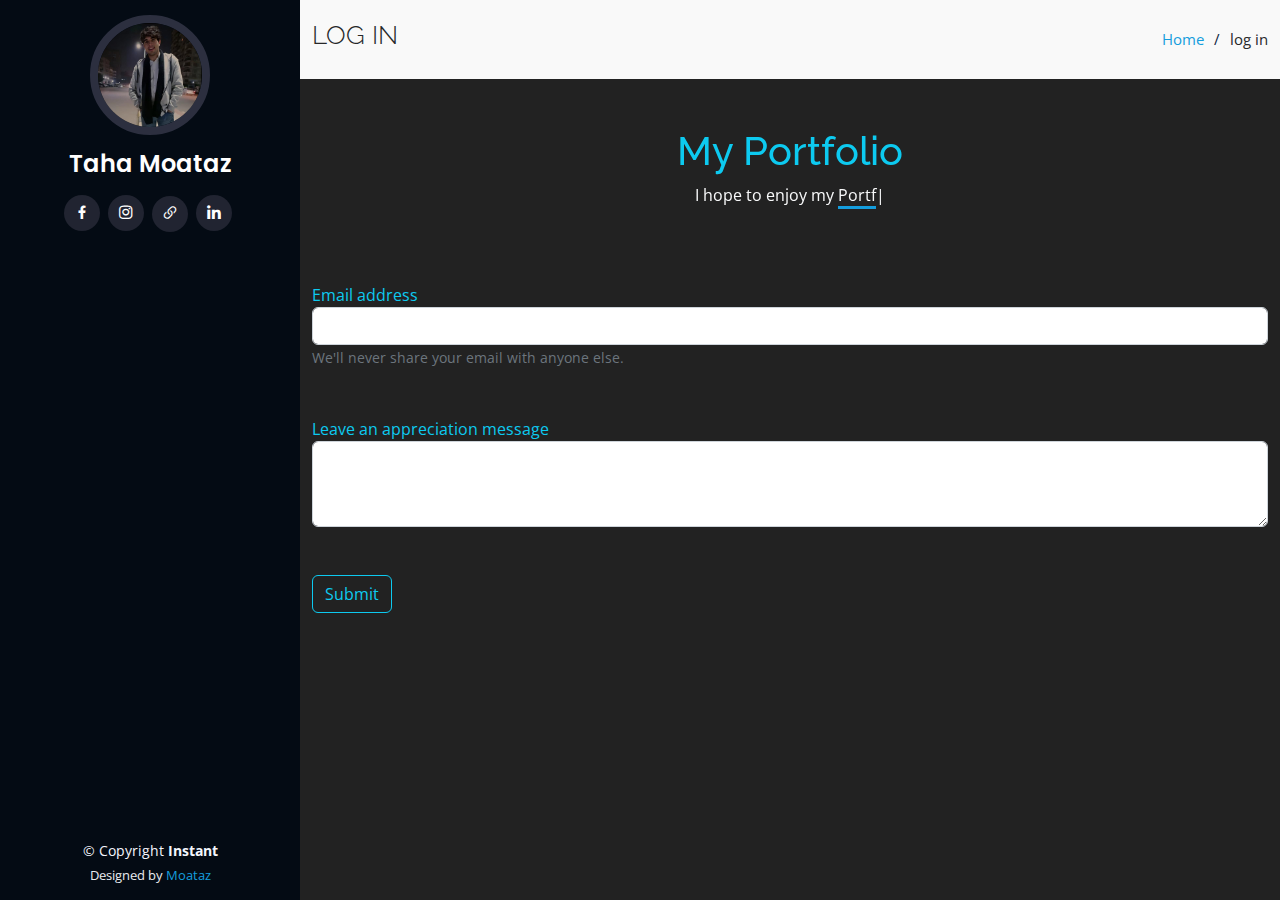
<file: index.html>
<!DOCTYPE html>
<html lang="en">

<head>
  <meta charset="utf-8">
  <meta content="width=device-width, initial-scale=1.0" name="viewport">

  <title>Taha Moataz</title>
  <meta content="" name="description">
  <meta content="" name="keywords">

  <!-- Favicons -->
  <link style="width: 100%;" href="assets/img/logo.jfif" rel="icon">
  <link href="assets/img/apple-touch-icon.png" rel="apple-touch-icon">

  <!-- Google Fonts -->
  <link href="https://fonts.googleapis.com/css?family=Open+Sans:300,300i,400,400i,600,600i,700,700i|Raleway:300,300i,400,400i,500,500i,600,600i,700,700i|Poppins:300,300i,400,400i,500,500i,600,600i,700,700i" rel="stylesheet">

  <!-- Vendor CSS Files -->
  <link href="assets/vendor/aos/aos.css" rel="stylesheet">
  <link href="assets/vendor/bootstrap/css/bootstrap.min.css" rel="stylesheet">
  <link href="assets/vendor/bootstrap-icons/bootstrap-icons.css" rel="stylesheet">
  <link href="assets/vendor/boxicons/css/boxicons.min.css" rel="stylesheet">
  <link href="assets/vendor/glightbox/css/glightbox.min.css" rel="stylesheet">
  <link href="assets/vendor/swiper/swiper-bundle.min.css" rel="stylesheet">

  <!-- Template Main CSS File -->
  <link href="assets/css/style.css" rel="stylesheet">

  <!-- =======================================================
  * Template Name: iPortfolio - v3.9.1
  * Template URL: https://bootstrapmade.com/iportfolio-bootstrap-portfolio-websites-template/
  * Author: BootstrapMade.com
  * License: https://bootstrapmade.com/license/
  ======================================================== -->
</head>

<body class="login">

  <!-- ======= Mobile nav toggle button ======= -->
  <i class="bi bi-list mobile-nav-toggle d-xl-none"></i>

  <!-- ======= Header ======= -->
  <header id="header">
    <div class="d-flex flex-column">

      <div class="profile">
        <img src="assets/img/profile1.jpg" alt="" class="img-fluid rounded-circle">
        <h1 class="text-light"><a href="index.html">Taha Moataz</a></h1>
        <div class="social-links mt-3 text-center">
          <a href="https://www.facebook.com/taha.moataz" class="facebook"><i class="bx bxl-facebook"></i></a>
          <a href="https://www.instagram.com/taha_moataz/" class="instagram"><i class="bx bxl-instagram"></i></a>
          <a href="https://linktr.ee/moataz1" class="google-plus"><i class="bi bi-link-45deg"></i></a>
          <a href="https://www.linkedin.com/public-profile/settings?lipi=urn%3Ali%3Apage%3Ad_flagship3_profile_self_edit_contact-info%3BB1C6BAxxSzKZc0l1%2FUUKeQ%3D%3D" class="linkedin"><i class="bx bxl-linkedin"></i></a>
        </div>
      </div>

      
    </div>
  </header><!-- End Header -->

  <main id="main">

    <!-- ======= Breadcrumbs ======= -->
    <section class="breadcrumbs">
      <div class="container">

        <div class="d-flex justify-content-between align-items-center">
          <h2>LOG IN</h2>
          <ol>
            <li><a href="index.html">Home</a></li>
            <li>log in</li>
          </ol>
        </div>

      </div>
    </section><!-- End Breadcrumbs -->

    <div class="hero-container" data-aos="fade-in">
      <h1 class="mt-5 text-center text-info">My Portfolio</h1>
      <p class="text-center text-light">I hope to enjoy my <span style="border-bottom:3px #149ddd solid ;" class="typed" data-typed-items="Portfolio, Services, Resume,skills ,Facts "></span></p>
    </div>

    <section class="inner-page">
      
        <form>
          <div class="container">
          <div class="form-group">
            <label class="text-info" for="exampleInputEmail1">Email address</label>
            <input type="email" class="form-control " id="exampleInputEmail1" aria-describedby="emailHelp">
            <small id="emailHelp" class="form-text text-muted">We'll never share your email with anyone else.</small>
          </div>
          <div class=" mt-5 form-group">
            <label class="text-info" for="exampleInputPassword1">Leave an appreciation message</label>
            <textarea class="form-control" id="exampleFormControlTextarea1" rows="3"></textarea>
          </div>
          
          <a href="./index1.html" type="submit" class=" mt-5 btn btn-outline-info">Submit</a>
        </div>
        </form>
      
    </section>

  </main><!-- End #main -->

  <!-- ======= Footer ======= -->
  <footer id="footer">
    <div class="container">
      <div class="copyright">
        &copy; Copyright <strong><span>Instant</span></strong>
      </div>
      <div class="credits">
        <!-- All the links in the footer should remain intact. -->
        <!-- You can delete the links only if you purchased the pro version. -->
        <!-- Licensing information: https://bootstrapmade.com/license/ -->
        <!-- Purchase the pro version with working PHP/AJAX contact form: https://bootstrapmade.com/iportfolio-bootstrap-portfolio-websites-template/ -->
        Designed by <a href="#">Moataz</a>
      </div>
    </div>
  </footer><!-- End  Footer -->

  <a href="#" class="back-to-top d-flex align-items-center justify-content-center"><i class="bi bi-arrow-up-short"></i></a>

  <!-- Vendor JS Files -->
  <script src="assets/vendor/purecounter/purecounter_vanilla.js"></script>
  <script src="assets/vendor/aos/aos.js"></script>
  <script src="assets/vendor/bootstrap/js/bootstrap.bundle.min.js"></script>
  <script src="assets/vendor/glightbox/js/glightbox.min.js"></script>
  <script src="assets/vendor/isotope-layout/isotope.pkgd.min.js"></script>
  <script src="assets/vendor/swiper/swiper-bundle.min.js"></script>
  <script src="assets/vendor/typed.js/typed.min.js"></script>
  <script src="assets/vendor/waypoints/noframework.waypoints.js"></script>
 

  <!-- Template Main JS File -->
  <script src="assets/js/main.js"></script>

</body>

</html>
</file>
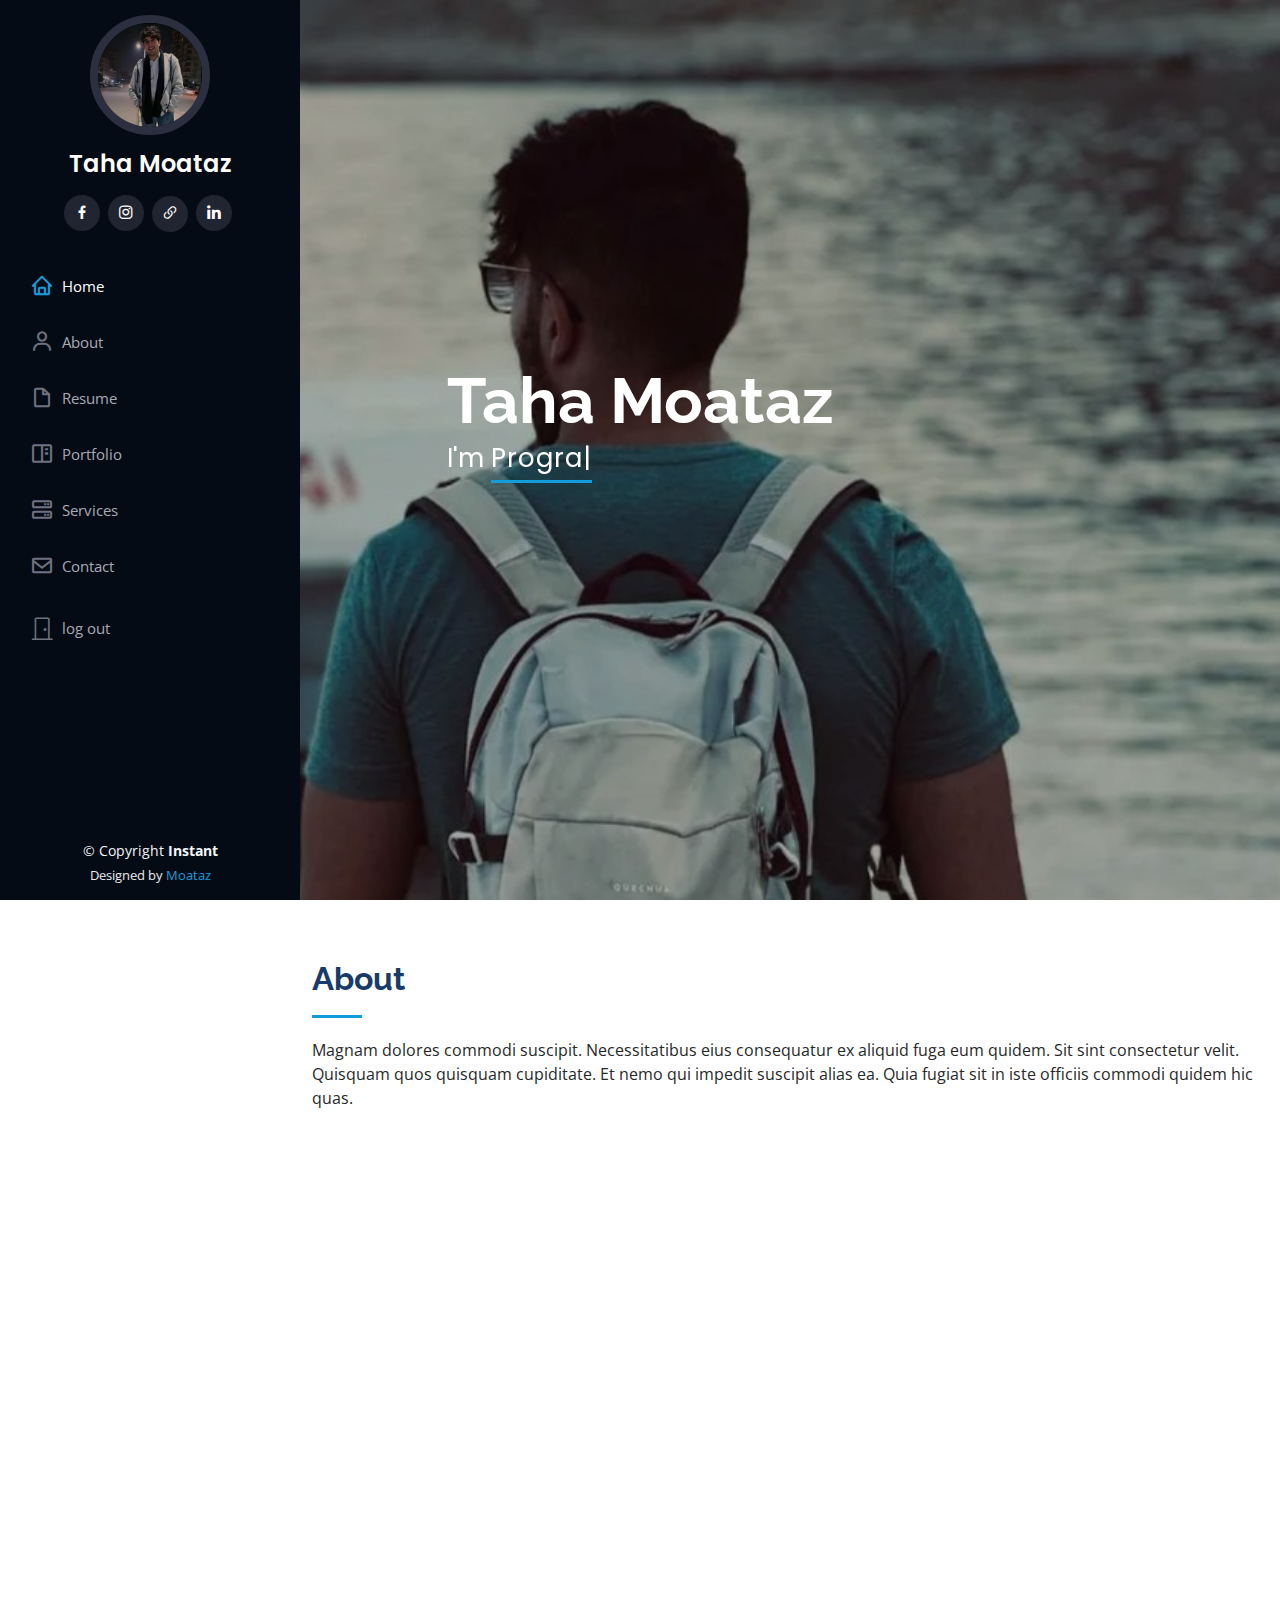
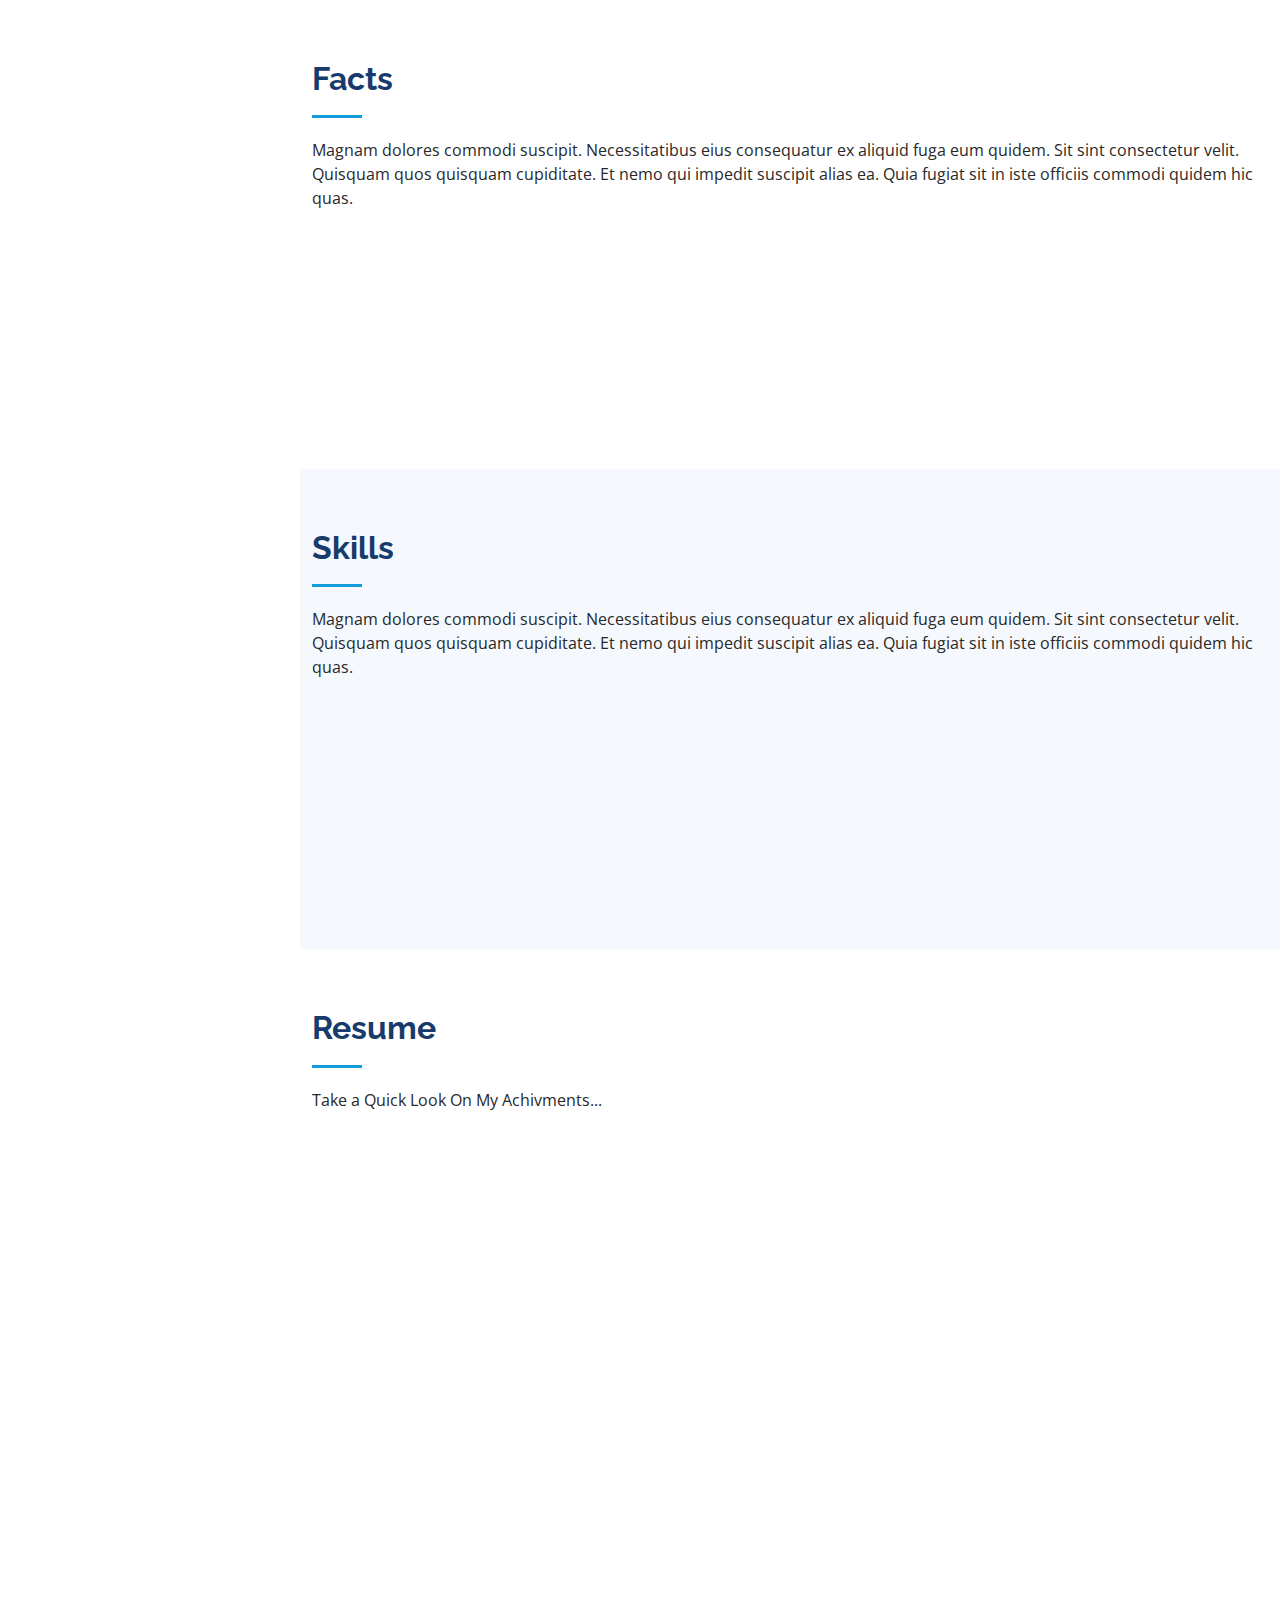
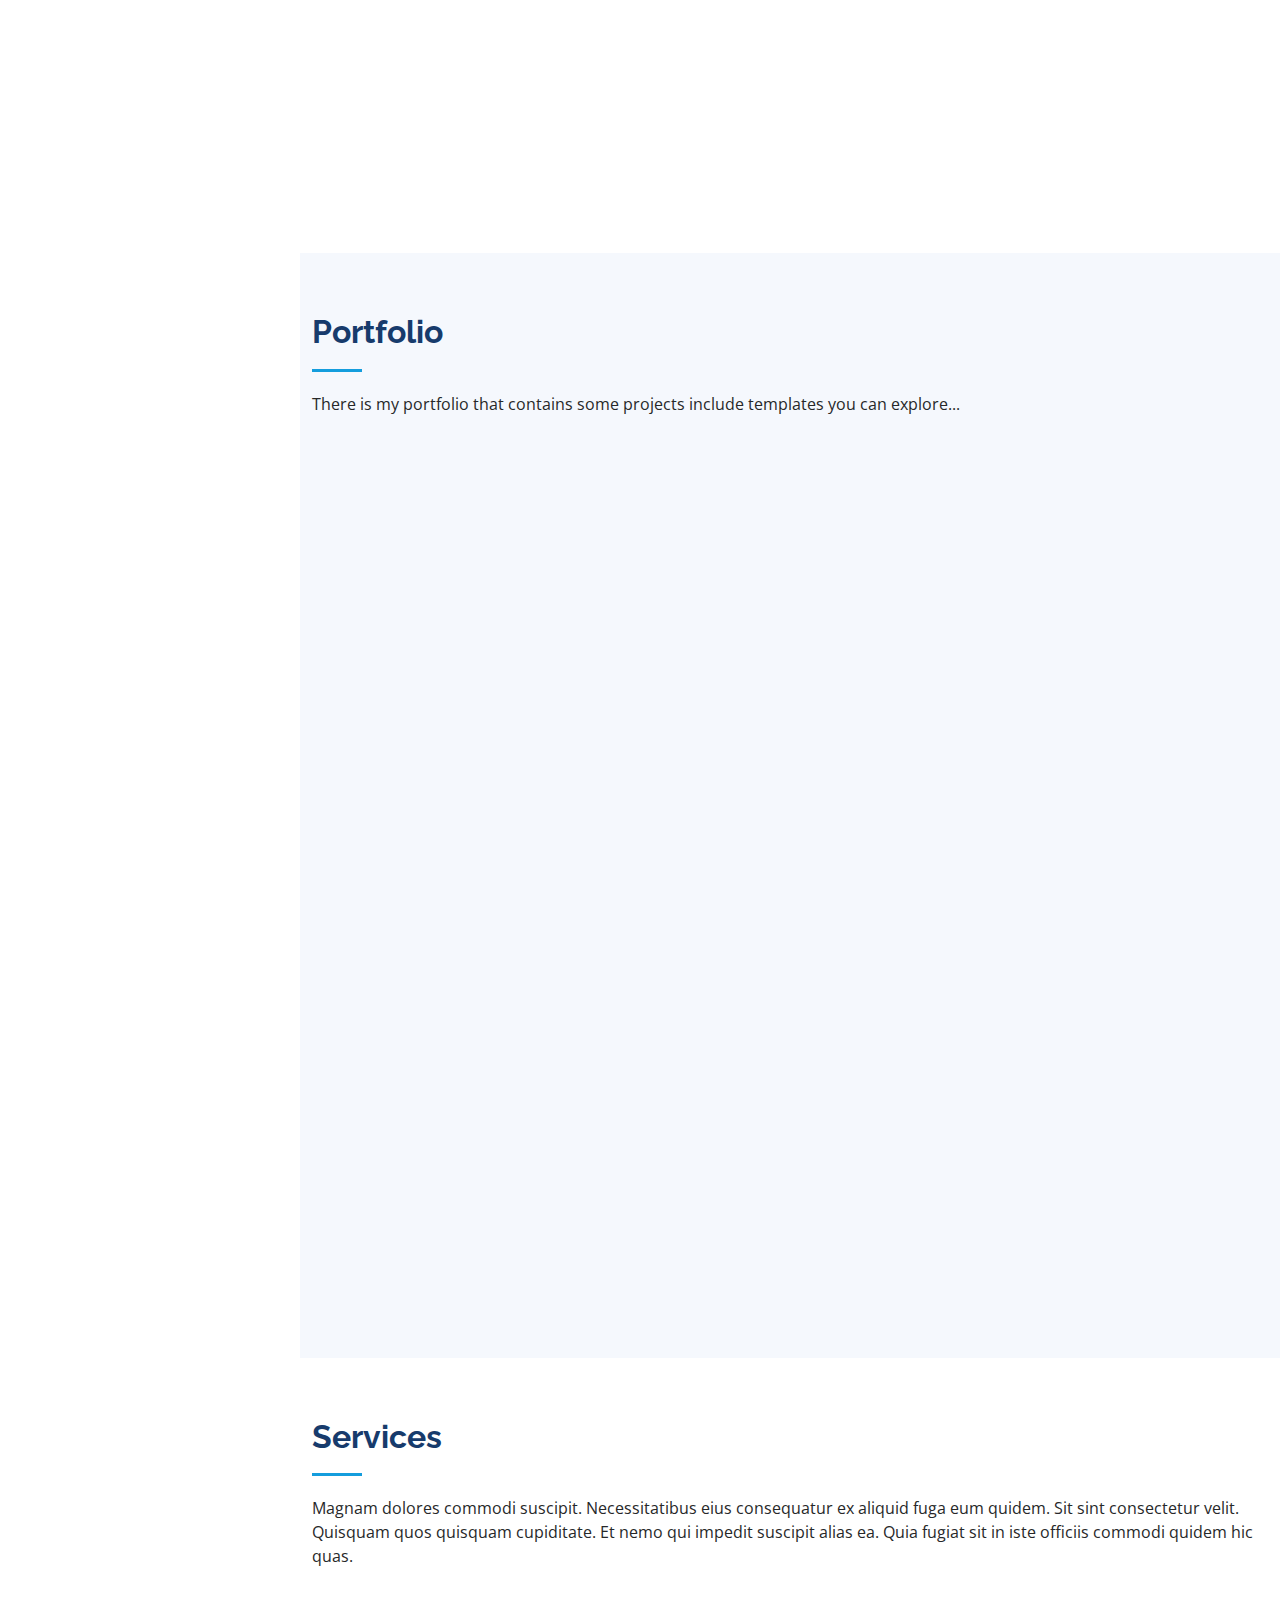
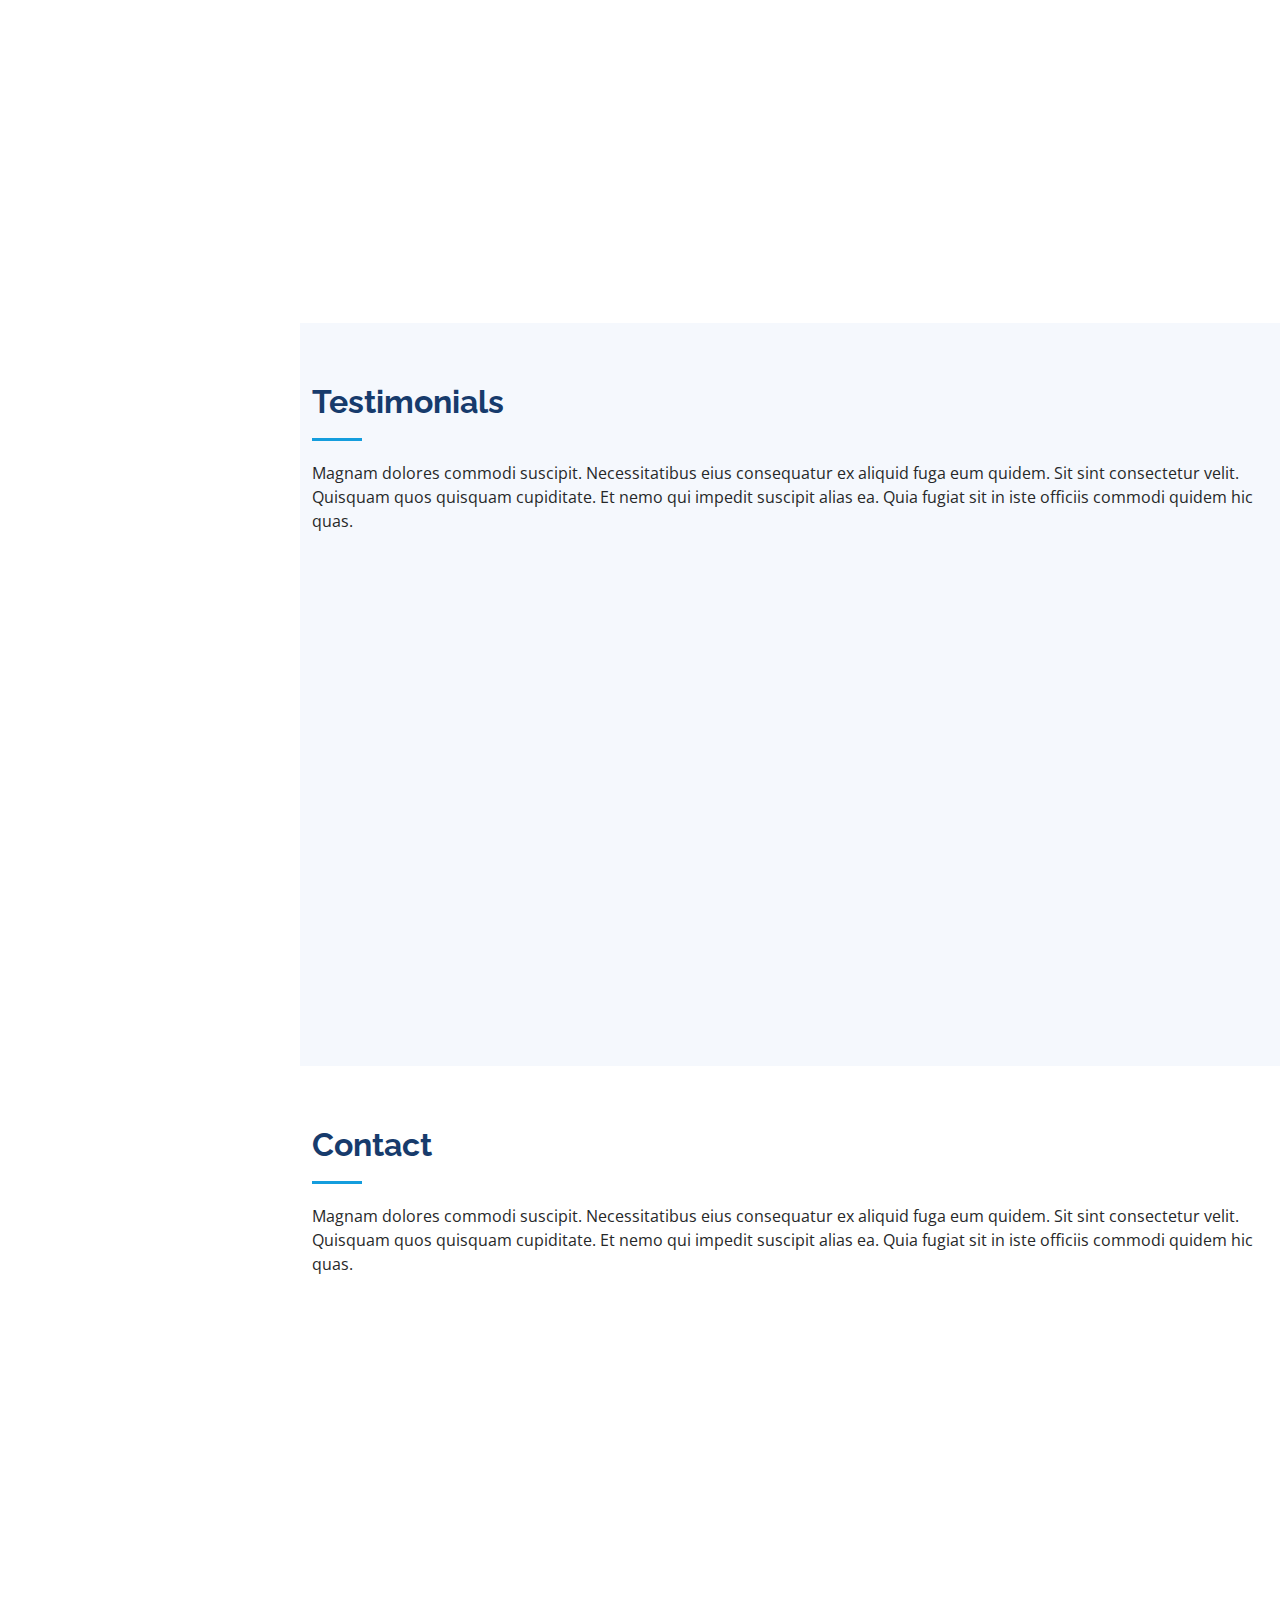
<file: index1.html>
<!DOCTYPE html>
<html lang="en">

<head>
  <meta charset="utf-8">
  <meta content="width=device-width, initial-scale=1.0" name="viewport">

  <title>Taha Moataz</title>
  <meta content="" name="description">
  <meta content="" name="keywords">

  <!-- Favicons -->
  <link style="width: 100%;" href="assets/img/logo.jfif" rel="icon">
  <link href="assets/img/apple-touch-icon.png" rel="apple-touch-icon">

  <!-- Google Fonts -->
  <link href="https://fonts.googleapis.com/css?family=Open+Sans:300,300i,400,400i,600,600i,700,700i|Raleway:300,300i,400,400i,500,500i,600,600i,700,700i|Poppins:300,300i,400,400i,500,500i,600,600i,700,700i" rel="stylesheet">

  <!-- Vendor CSS Files -->
  <link href="assets/vendor/aos/aos.css" rel="stylesheet">
  <link href="assets/vendor/bootstrap/css/bootstrap.min.css" rel="stylesheet">
  <link href="assets/vendor/bootstrap-icons/bootstrap-icons.css" rel="stylesheet">
  <link href="assets/vendor/boxicons/css/boxicons.min.css" rel="stylesheet">
  <link href="assets/vendor/glightbox/css/glightbox.min.css" rel="stylesheet">
  <link href="assets/vendor/swiper/swiper-bundle.min.css" rel="stylesheet">

  <!-- Template Main CSS File -->
  <link href="assets/css/style.css" rel="stylesheet">

 
</head>

<body>

  <!-- ======= Mobile nav toggle button ======= -->
  <i class="bi bi-list mobile-nav-toggle d-xl-none"></i>

  <!-- ======= Header ======= -->
  <header id="header">
    <div class="d-flex flex-column">

      <div class="profile">
        <img src="assets/img/profile1.jpg" alt="" class="img-fluid rounded-circle">
        <h1 class="text-light"><a href="index1.html">Taha Moataz</a></h1>
        <div class="social-links mt-3 text-center">
          
          <a href="https://www.facebook.com/taha.moataz" class="facebook"><i class="bx bxl-facebook"></i></a>
          <a href="https://www.instagram.com/taha_moataz/" class="instagram"><i class="bx bxl-instagram"></i></a>
          <a href="https://linktr.ee/moataz1" class="google-plus"><i class="bi bi-link-45deg"></i></a>
          <a href="https://www.linkedin.com/public-profile/settings?lipi=urn%3Ali%3Apage%3Ad_flagship3_profile_self_edit_contact-info%3BB1C6BAxxSzKZc0l1%2FUUKeQ%3D%3D" class="linkedin"><i class="bx bxl-linkedin"></i></a>
        </div>
      </div>

      <nav id="navbar" class="nav-menu navbar">
        <ul>
          <li><a href="#hero" class="nav-link scrollto active"><i class="bx bx-home"></i> <span>Home</span></a></li>
          <li><a href="#about" class="nav-link scrollto"><i class="bx bx-user"></i> <span>About</span></a></li>
          <li><a href="#resume" class="nav-link scrollto"><i class="bx bx-file-blank"></i> <span>Resume</span></a></li>
          <li><a href="#portfolio" class="nav-link scrollto"><i class="bx bx-book-content"></i> <span>Portfolio</span></a></li>
          <li><a href="#services" class="nav-link scrollto"><i class="bx bx-server"></i> <span>Services</span></a></li>
          <li><a href="#contact" class="nav-link scrollto"><i class="bx bx-envelope"></i> <span>Contact</span></a></li>
          <li><a href="index.html" class="nav-link scrollto"><i class="bi bi-door-closed"></i> <span>log out</span></a></li>
        </ul>
      </nav><!-- .nav-menu -->
    </div>
  </header><!-- End Header -->

  <!-- ======= Hero Section ======= -->
  <section id="hero" class="d-flex flex-column justify-content-center align-items-center">
    <div class="hero-container" data-aos="fade-in">
      <h1>Taha Moataz</h1>
      <p>I'm <span class="typed" data-typed-items="Programer, Developer, Freelancer,Web Designer "></span></p>
    </div>
  </section><!-- End Hero -->

  <main id="main">

    <!-- ======= About Section ======= -->
    <section id="about" class="about">
      <div class="container">

        <div class="section-title">
          <h2>About</h2>
          <p>Magnam dolores commodi suscipit. Necessitatibus eius consequatur ex aliquid fuga eum quidem. Sit sint consectetur velit. Quisquam quos quisquam cupiditate. Et nemo qui impedit suscipit alias ea. Quia fugiat sit in iste officiis commodi quidem hic quas.</p>
        </div>

        <div class="row">
          <div class="col-lg-4" data-aos="fade-right">
            <img src="assets/img/profile1.jpg" class="img-fluid" alt="">
          </div>
          <div class="col-lg-8 pt-4 pt-lg-0 content" data-aos="fade-left">
            <h3>Software Engineer &amp; Web Developer.</h3>
            <p class="fst-italic">
              Lorem ipsum dolor sit amet, consectetur adipiscing elit, sed do eiusmod tempor incididunt ut labore et dolore
              magna aliqua.
            </p>
            <div class="row">
              <div class="col-lg-6">
                <ul>
                  <li><i class="bi bi-chevron-right"></i> <strong>Birthday:</strong> <span>6 Feb 2002</span></li>
                  <li><i class="bi bi-chevron-right"></i> <strong>Website:</strong> <span>www.example.com</span></li>
                  <li><i class="bi bi-chevron-right"></i> <strong>Phone:</strong> <span>01153450920</span></li>
                  <li><i class="bi bi-chevron-right"></i> <strong>City:</strong> <span>Nasr City, Egypt</span></li>
                </ul>
              </div>
              <div class="col-lg-6">
                <ul>
                  <li><i class="bi bi-chevron-right"></i> <strong>Age:</strong> <span>20</span></li>
                  <li><i class="bi bi-chevron-right"></i> <strong>Degree:</strong> <span>Bachelor</span></li>
                  <li><i class="bi bi-chevron-right"></i> <strong>PhEmailone:</strong> <span>tahamoataz5@gmail.com</span></li>
                  <li><i class="bi bi-chevron-right"></i> <strong>Freelance:</strong> <span>Available</span></li>
                </ul>
              </div>
            </div>
            <p>
              Officiis eligendi itaque labore et dolorum mollitia officiis optio vero. Quisquam sunt adipisci omnis et ut. Nulla accusantium dolor incidunt officia tempore. Et eius omnis.
              Cupiditate ut dicta maxime officiis quidem quia. Sed et consectetur qui quia repellendus itaque neque. Aliquid amet quidem ut quaerat cupiditate. Ab et eum qui repellendus omnis culpa magni laudantium dolores.
            </p>
          </div>
        </div>

      </div>
    </section><!-- End About Section -->

    <!-- ======= Facts Section ======= -->
    <section id="facts" class="facts">
      <div class="container">

        <div class="section-title">
          <h2>Facts</h2>
          <p>Magnam dolores commodi suscipit. Necessitatibus eius consequatur ex aliquid fuga eum quidem. Sit sint consectetur velit. Quisquam quos quisquam cupiditate. Et nemo qui impedit suscipit alias ea. Quia fugiat sit in iste officiis commodi quidem hic quas.</p>
        </div>

        <div class="row no-gutters">

          <div class="col-lg-3 col-md-6 d-md-flex align-items-md-stretch" data-aos="fade-up">
            <div class="count-box">
              <i class="bi bi-emoji-smile"></i>
              <span data-purecounter-start="0" data-purecounter-end="47" data-purecounter-duration="2" class="purecounter"></span>
              <p><strong>Happy Clients</strong> consequuntur quae</p>
            </div>
          </div>

          <div class="col-lg-3 col-md-6 d-md-flex align-items-md-stretch" data-aos="fade-up" data-aos-delay="100">
            <div class="count-box">
              <i class="bi bi-journal-richtext"></i>
              <span data-purecounter-start="0" data-purecounter-end="12" data-purecounter-duration="2" class="purecounter"></span>
              <p><strong>Projects</strong> adipisci atque cum quia aut</p>
            </div>
          </div>

          <div class="col-lg-3 col-md-6 d-md-flex align-items-md-stretch" data-aos="fade-up" data-aos-delay="200">
            <div class="count-box">
              <i class="bi bi-headset"></i>
              <span data-purecounter-start="0" data-purecounter-end="24" data-purecounter-duration="2" class="purecounter"></span>
              <p><strong>Hours Of Support</strong> aut commodi quaerat</p>
            </div>
          </div>

          <div class="col-lg-3 col-md-6 d-md-flex align-items-md-stretch" data-aos="fade-up" data-aos-delay="300">
            <div class="count-box">
              <i class="bi bi-people"></i>
              <span data-purecounter-start="0" data-purecounter-end="32" data-purecounter-duration="2" class="purecounter"></span>
              <p><strong>Hard Workers</strong> rerum asperiores dolor</p>
            </div>
          </div>

        </div>

      </div>
    </section><!-- End Facts Section -->

    <!-- ======= Skills Section ======= -->
    <section id="skills" class="skills section-bg">
      <div class="container">

        <div class="section-title">
          <h2>Skills</h2>
          <p>Magnam dolores commodi suscipit. Necessitatibus eius consequatur ex aliquid fuga eum quidem. Sit sint consectetur velit. Quisquam quos quisquam cupiditate. Et nemo qui impedit suscipit alias ea. Quia fugiat sit in iste officiis commodi quidem hic quas.</p>
        </div>

        <div class="row skills-content">

          <div class="col-lg-6" data-aos="fade-up">

            <div class="progress">
              <span class="skill">HTML <i class="val">95%</i></span>
              <div class="progress-bar-wrap">
                <div class="progress-bar" role="progressbar" aria-valuenow="95" aria-valuemin="0" aria-valuemax="100"></div>
              </div>
            </div>

            <div class="progress">
              <span class="skill">CSS <i class="val">90%</i></span>
              <div class="progress-bar-wrap">
                <div class="progress-bar" role="progressbar" aria-valuenow="90" aria-valuemin="0" aria-valuemax="100"></div>
              </div>
            </div>

            <div class="progress">
              <span class="skill">JavaScript <i class="val">75%</i></span>
              <div class="progress-bar-wrap">
                <div class="progress-bar" role="progressbar" aria-valuenow="75" aria-valuemin="0" aria-valuemax="100"></div>
              </div>
            </div>

          </div>

          <div class="col-lg-6" data-aos="fade-up" data-aos-delay="90">

            <div class="progress">
              <span class="skill">PHP <i class="val">40%</i></span>
              <div class="progress-bar-wrap">
                <div class="progress-bar" role="progressbar" aria-valuenow="40" aria-valuemin="0" aria-valuemax="100"></div>
              </div>
            </div>

            <div class="progress">
              <span class="skill">Bootstrap <i class="val">85%</i></span>
              <div class="progress-bar-wrap">
                <div class="progress-bar" role="progressbar" aria-valuenow="85" aria-valuemin="0" aria-valuemax="100"></div>
              </div>
            </div>

            <div class="progress">
              <span class="skill">JQUERY <i class="val">65%</i></span>
              <div class="progress-bar-wrap">
                <div class="progress-bar" role="progressbar" aria-valuenow="65" aria-valuemin="0" aria-valuemax="100"></div>
              </div>
            </div>

          </div>

        </div>

      </div>
    </section><!-- End Skills Section -->

    <!-- ======= Resume Section ======= -->
    <section id="resume" class="resume">
      <div class="container">

        <div class="section-title">
          <h2>Resume</h2>
          <p>Take a Quick Look On My Achivments...</p>
        </div>

        <div class="row">
          <div class="col-lg-6" data-aos="fade-up">
            <h3 class="resume-title">Sumary</h3>
            <div class="resume-item pb-0">
              <h4>Taha Moataz</h4>
              <p><em>Software Engineer & Communication Engineer</em></p>
              <ul>
                <li>21 Imael el kbane,Nasr city,Cairo</li>
                <li>01153450920</li>
                <li>tahamoataz5@gmail.com</li>
              </ul>
            </div>

            <h3 class="resume-title">Education</h3>
            <div class="resume-item">
              <h4>Bachelor of Communication &amp; Software Engineering</h4>
              <h5>2020 - 2025</h5>
              <p><em>Helwan Universty ,Helwan ,Egypt</em></p>
              <p></p>
            </div>
            <div class="resume-item">
              <h4>Future language school (MIELS)</h4>
              <h5>2008 - 2020</h5>
              <p><em>Tyran St ,Nasr City ,Cairo ,Egypt </em></p>
              
            </div>
          </div>
          <div class="col-lg-6" data-aos="fade-up" data-aos-delay="100">
            <h3 class="resume-title">Professional Experience</h3>
            <div class="resume-item">
              <h4>Backend Developer (Intern)</h4>
              <h5>Sep-2022 / Oct-2022</h5>
              <p><em>Creek Campus,Tahrier Square ,Egypt </em></p>
              <p>co-op between Instant & Orange digital centert</p>
              <ul>
                <li>PHP</li>
                <li>LARAVEL </li>
                <li>API</li>
                <li>MVC</li>
              </ul>
            </div>
            <div class="resume-item">
              <h4>CCNA (Intern)</h4>
              <h5>Jul-2022 / Aug-2022</h5>
              <p><em>Online</em></p>
              <p>co-op between Nti & Cisco</p>
              <ul>
                <li>Introduction to Networks</li>
                <li>Switching, Routing, and Wireless Essentials</li>
                <li> Enterprise Networking, Security, and Automation</li>
               
              </ul>
            </div>
          </div>
        </div>

      </div>
    </section><!-- End Resume Section -->

    <!-- ======= Portfolio Section ======= -->
    <section id="portfolio" class="portfolio section-bg">
      <div class="container">

        <div class="section-title">
          <h2>Portfolio</h2>
          <p>There is my portfolio that contains some projects include templates you can explore...</p>
        </div>

        <div class="row" data-aos="fade-up">
          <div class="col-lg-12 d-flex justify-content-center">
            <ul id="portfolio-flters">
              <li data-filter="*" class="filter-active">All</li>
              <li data-filter=".filter-app">Coffeza</li>
              <li data-filter=".filter-card">Ashion</li>
            </ul>
          </div>
        </div>

        <div class="row portfolio-container" data-aos="fade-up" data-aos-delay="100">

          <div class="col-lg-4 col-md-6 portfolio-item filter-app">
            <div class="portfolio-wrap">
              <img src="assets/img/p1.png" class="img-fluid" alt="">
              <div class="portfolio-links">
                <a href="assets/img/p1.png" data-gallery="portfolioGallery" class="portfolio-lightbox" title="App 1"><i class="bx bx-plus"></i></a>
                <a href="#" title="More Details"><i class="bx bx-link"></i></a>
              </div>
            </div>
          </div>

          <div class="col-lg-4 col-md-6 portfolio-item filter-app">
            <div class="portfolio-wrap">
              <img src="assets/img/p2.png" class="img-fluid" alt="">
              <div class="portfolio-links">
                <a href="assets/img/p2.png" data-gallery="portfolioGallery" class="portfolio-lightbox" title="Web 3"><i class="bx bx-plus"></i></a>
                <a href="#" title="More Details"><i class="bx bx-link"></i></a>
              </div>
            </div>
          </div>

          <div class="col-lg-4 col-md-6 portfolio-item filter-app">
            <div class="portfolio-wrap">
              <img src="assets/img/p3.png" class="img-fluid" alt="">
              <div class="portfolio-links">
                <a href="assets/img/p3.png" data-gallery="portfolioGallery" class="portfolio-lightbox" title="Web 3"><i class="bx bx-plus"></i></a>
                <a href="#" title="More Details"><i class="bx bx-link"></i></a>
              </div>
            </div>
          </div>

          <div class="col-lg-4 col-md-6 portfolio-item filter-app">
            <div class="portfolio-wrap">
              <img src="assets/img/p4.png" class="img-fluid" alt="">
              <div class="portfolio-links">
                <a href="assets/img/p4.png" data-gallery="portfolioGallery" class="portfolio-lightbox" title="Web 3"><i class="bx bx-plus"></i></a>
                <a href="#" title="More Details"><i class="bx bx-link"></i></a>
              </div>
            </div>
          </div>

          <div class="col-lg-4 col-md-6 portfolio-item filter-app">
            <div class="portfolio-wrap">
              <img src="assets/img/p5.png" class="img-fluid" alt="">
              <div class="portfolio-links">
                <a href="assets/img/p5.png" data-gallery="portfolioGallery" class="portfolio-lightbox" title="Web 3"><i class="bx bx-plus"></i></a>
                <a href="#" title="More Details"><i class="bx bx-link"></i></a>
              </div>
            </div>
          </div>

          <div class="col-lg-4 col-md-6 portfolio-item filter-app">
            <div class="portfolio-wrap">
              <img src="assets/img/p6.png" class="img-fluid" alt="">
              <div class="portfolio-links">
                <a href="assets/img/p6.png" data-gallery="portfolioGallery" class="portfolio-lightbox" title="Web 3"><i class="bx bx-plus"></i></a>
                <a href="#" title="More Details"><i class="bx bx-link"></i></a>
              </div>
            </div>
          </div>

          

          <div class="col-lg-4 col-md-6 portfolio-item filter-card">
            <div class="portfolio-wrap">
              <img src="assets/img/p10.png" class="img-fluid" alt="">
              <div class="portfolio-links">
                <a href="assets/img/p10.png" data-gallery="portfolioGallery" class="portfolio-lightbox" title="Card 1"><i class="bx bx-plus"></i></a>
                <a href="#" title="More Details"><i class="bx bx-link"></i></a>
              </div>
            </div>
          </div>

          <div class="col-lg-4 col-md-6 portfolio-item filter-card">
            <div class="portfolio-wrap">
              <img src="assets/img/p11.png" class="img-fluid" alt="">
              <div class="portfolio-links">
                <a href="assets/img/p11.png" data-gallery="portfolioGallery" class="portfolio-lightbox" title="Card 1"><i class="bx bx-plus"></i></a>
                <a href="#" title="More Details"><i class="bx bx-link"></i></a>
              </div>
            </div>
          </div>

          <div class="col-lg-4 col-md-6 portfolio-item filter-card">
            <div class="portfolio-wrap">
              <img src="assets/img/p12.png" class="img-fluid" alt="">
              <div class="portfolio-links">
                <a href="assets/img/p12.png" data-gallery="portfolioGallery" class="portfolio-lightbox" title="Card 1"><i class="bx bx-plus"></i></a>
                <a href="#" title="More Details"><i class="bx bx-link"></i></a>
              </div>
            </div>
          </div>

          <div class="col-lg-4 col-md-6 portfolio-item filter-card">
            <div class="portfolio-wrap">
              <img src="assets/img/p13.png" class="img-fluid" alt="">
              <div class="portfolio-links">
                <a href="assets/img/p13.png" data-gallery="portfolioGallery" class="portfolio-lightbox" title="Card 1"><i class="bx bx-plus"></i></a>
                <a href="#" title="More Details"><i class="bx bx-link"></i></a>
              </div>
            </div>
          </div>

          <div class="col-lg-4 col-md-6 portfolio-item filter-card">
            <div class="portfolio-wrap">
              <img src="assets/img/p14.png" class="img-fluid" alt="">
              <div class="portfolio-links">
                <a href="assets/img/p14.png" data-gallery="portfolioGallery" class="portfolio-lightbox" title="Card 1"><i class="bx bx-plus"></i></a>
                <a href="#" title="More Details"><i class="bx bx-link"></i></a>
              </div>
            </div>
          </div>

          <div class="col-lg-4 col-md-6 portfolio-item filter-card">
            <div class="portfolio-wrap">
              <img src="assets/img/p15.png" class="img-fluid" alt="">
              <div class="portfolio-links">
                <a href="assets/img/p15.png" data-gallery="portfolioGallery" class="portfolio-lightbox" title="Card 1"><i class="bx bx-plus"></i></a>
                <a href="#" title="More Details"><i class="bx bx-link"></i></a>
              </div>
            </div>
          </div>

          <div class="col-lg-4 col-md-6 portfolio-item filter-card">
            <div class="portfolio-wrap">
              <img src="assets/img/p16.png" class="img-fluid" alt="">
              <div class="portfolio-links">
                <a href="assets/img/p16.png" data-gallery="portfolioGallery" class="portfolio-lightbox" title="Card 1"><i class="bx bx-plus"></i></a>
                <a href="#" title="More Details"><i class="bx bx-link"></i></a>
              </div>
            </div>
          </div>

          

          

        </div>

      </div>
    </section><!-- End Portfolio Section -->

    <!-- ======= Services Section ======= -->
    <section id="services" class="services">
      <div class="container">

        <div class="section-title">
          <h2>Services</h2>
          <p>Magnam dolores commodi suscipit. Necessitatibus eius consequatur ex aliquid fuga eum quidem. Sit sint consectetur velit. Quisquam quos quisquam cupiditate. Et nemo qui impedit suscipit alias ea. Quia fugiat sit in iste officiis commodi quidem hic quas.</p>
        </div>

        <div class="row">
          <div class="col-lg-4 col-md-6 icon-box" data-aos="fade-up">
            <div class="icon"><i class="bi bi-briefcase"></i></div>
            <h4 class="title"><a href="">Web Application</a></h4>
            <p class="description">Build your dream web Application from scratch</p>
          </div>
          <div class="col-lg-4 col-md-6 icon-box" data-aos="fade-up" data-aos-delay="100">
            <div class="icon"><i class="bi bi-card-checklist"></i></div>
            <h4 class="title"><a href="">Custom Website
            </a></h4>
            <p class="description">Give your business a home with a custom site</p>
          </div>
          <div class="col-lg-4 col-md-6 icon-box" data-aos="fade-up" data-aos-delay="200">
            <div class="icon"><i class="bi bi-bar-chart"></i></div>
            <h4 class="title"><a href="">Bug Fixes</a></h4>
            <p class="description">can fix bugs in small time</p>
          </div>
          <div class="col-lg-4 col-md-6 icon-box" data-aos="fade-up" data-aos-delay="300">
            <div class="icon"><i class="bi bi-binoculars"></i></div>
            <h4 class="title"><a href="">Scripting</a></h4>
            <p class="description">Get a coded script to add flare to your web programs</p>
          </div>
          <div class="col-lg-4 col-md-6 icon-box" data-aos="fade-up" data-aos-delay="400">
            <div class="icon"><i class="bi bi-brightness-high"></i></div>
            <h4 class="title"><a href="">Landing Page</a></h4>
            <p class="description">Get noticed with a well-designed and responsive landing page for your website</p>
          </div>
          <div class="col-lg-4 col-md-6 icon-box" data-aos="fade-up" data-aos-delay="500">
            <div class="icon"><i class="bi bi-calendar4-week"></i></div>
            <h4 class="title"><a href="">Browser Extensions</a></h4>
            <p class="description">Build your browser extensions with web programming experts</p>
          </div>
        </div>

      </div>
    </section><!-- End Services Section -->

    <!-- ======= Testimonials Section ======= -->
    <section id="testimonials" class="testimonials section-bg">
      <div class="container">

        <div class="section-title">
          <h2>Testimonials</h2>
          <p>Magnam dolores commodi suscipit. Necessitatibus eius consequatur ex aliquid fuga eum quidem. Sit sint consectetur velit. Quisquam quos quisquam cupiditate. Et nemo qui impedit suscipit alias ea. Quia fugiat sit in iste officiis commodi quidem hic quas.</p>
        </div>

        <div class="testimonials-slider swiper" data-aos="fade-up" data-aos-delay="100">
          <div class="swiper-wrapper">

            <div class="swiper-slide">
              <div class="testimonial-item" data-aos="fade-up">
                <p>
                  <i class="bx bxs-quote-alt-left quote-icon-left"></i>
                  Proin iaculis purus consequat sem cure digni ssim donec porttitora entum suscipit rhoncus. Accusantium quam, ultricies eget id, aliquam eget nibh et. Maecen aliquam, risus at semper.
                  <i class="bx bxs-quote-alt-right quote-icon-right"></i>
                </p>
                <img src="assets/img/testimonials/testimonials-1.jpg" class="testimonial-img" alt="">
                <h3>Saul Goodman</h3>
                <h4>Ceo &amp; Founder</h4>
              </div>
            </div><!-- End testimonial item -->

            <div class="swiper-slide">
              <div class="testimonial-item" data-aos="fade-up" data-aos-delay="100">
                <p>
                  <i class="bx bxs-quote-alt-left quote-icon-left"></i>
                  Export tempor illum tamen malis malis eram quae irure esse labore quem cillum quid cillum eram malis quorum velit fore eram velit sunt aliqua noster fugiat irure amet legam anim culpa.
                  <i class="bx bxs-quote-alt-right quote-icon-right"></i>
                </p>
                <img src="assets/img/testimonials/testimonials-2.jpg" class="testimonial-img" alt="">
                <h3>Sara Wilsson</h3>
                <h4>Designer</h4>
              </div>
            </div><!-- End testimonial item -->

            <div class="swiper-slide">
              <div class="testimonial-item" data-aos="fade-up" data-aos-delay="200">
                <p>
                  <i class="bx bxs-quote-alt-left quote-icon-left"></i>
                  Enim nisi quem export duis labore cillum quae magna enim sint quorum nulla quem veniam duis minim tempor labore quem eram duis noster aute amet eram fore quis sint minim.
                  <i class="bx bxs-quote-alt-right quote-icon-right"></i>
                </p>
                <img src="assets/img/testimonials/testimonials-3.jpg" class="testimonial-img" alt="">
                <h3>Jena Karlis</h3>
                <h4>Store Owner</h4>
              </div>
            </div><!-- End testimonial item -->

            <div class="swiper-slide">
              <div class="testimonial-item" data-aos="fade-up" data-aos-delay="300">
                <p>
                  <i class="bx bxs-quote-alt-left quote-icon-left"></i>
                  Fugiat enim eram quae cillum dolore dolor amet nulla culpa multos export minim fugiat minim velit minim dolor enim duis veniam ipsum anim magna sunt elit fore quem dolore labore illum veniam.
                  <i class="bx bxs-quote-alt-right quote-icon-right"></i>
                </p>
                <img src="assets/img/testimonials/testimonials-4.jpg" class="testimonial-img" alt="">
                <h3>Matt Brandon</h3>
                <h4>Freelancer</h4>
              </div>
            </div><!-- End testimonial item -->

            <div class="swiper-slide">
              <div class="testimonial-item" data-aos="fade-up" data-aos-delay="400">
                <p>
                  <i class="bx bxs-quote-alt-left quote-icon-left"></i>
                  Quis quorum aliqua sint quem legam fore sunt eram irure aliqua veniam tempor noster veniam enim culpa labore duis sunt culpa nulla illum cillum fugiat legam esse veniam culpa fore nisi cillum quid.
                  <i class="bx bxs-quote-alt-right quote-icon-right"></i>
                </p>
                <img src="assets/img/testimonials/testimonials-5.jpg" class="testimonial-img" alt="">
                <h3>John Larson</h3>
                <h4>Entrepreneur</h4>
              </div>
            </div><!-- End testimonial item -->

          </div>
          <div class="swiper-pagination"></div>
        </div>

      </div>
    </section><!-- End Testimonials Section -->

    <!-- ======= Contact Section ======= -->
    <section id="contact" class="contact">
      <div class="container">

        <div class="section-title">
          <h2>Contact</h2>
          <p>Magnam dolores commodi suscipit. Necessitatibus eius consequatur ex aliquid fuga eum quidem. Sit sint consectetur velit. Quisquam quos quisquam cupiditate. Et nemo qui impedit suscipit alias ea. Quia fugiat sit in iste officiis commodi quidem hic quas.</p>
        </div>

        <div class="row" data-aos="fade-in">

          <div class="col-lg-5 d-flex align-items-stretch">
            <div class="info">
              <div class="address">
                <i class="bi bi-geo-alt"></i>
                <h4>Location:</h4>
                <p>21 Ismael el kbane,Nasr city,Cairo Egypt</p>
              </div>

              <div class="email">
                <i class="bi bi-envelope"></i>
                <h4>Email:</h4>
                <p>tahamoataz5@gmail.com</p>
              </div>

              <div class="phone">
                <i class="bi bi-phone"></i>
                <h4>Call:</h4>
                <p>01153450920</p>
              </div>

              <iframe src="https://www.google.com/maps/embed?pb=!1m18!1m12!1m3!1d23738.14175842339!2d31.32537482424133!3d30.06314725555715!2m3!1f0!2f0!3f0!3m2!1i1024!2i768!4f13.1!3m3!1m2!1s0x14583e5d1327810f%3A0x650e9af3ba97a5b0!2s21%20Ismail%20Al%20Kapani%2C%20Al%20Manteqah%20Al%20Oula%2C%20Nasr%20City%2C%20Cairo%20Governorate%204450115!5e0!3m2!1sen!2seg!4v1667265786908!5m2!1sen!2seg" width="400" height="290" style="border:0;" allowfullscreen="" loading="lazy" referrerpolicy="no-referrer-when-downgrade"></iframe>            </div>

          </div>

          <div class="col-lg-7 mt-5 mt-lg-0 d-flex align-items-stretch">
            <form action="forms/contact.php" method="post" role="form" class="php-email-form">
              <div class="row">
                <div class="form-group col-md-6">
                  <label for="name">Your Name</label>
                  <input type="text" name="name" class="form-control" id="name" required>
                </div>
                <div class="form-group col-md-6">
                  <label for="name">Your Email</label>
                  <input type="email" class="form-control" name="email" id="email" required>
                </div>
              </div>
              <div class="form-group">
                <label for="name">Subject</label>
                <input type="text" class="form-control" name="subject" id="subject" required>
              </div>
              <div class="form-group">
                <label for="name">Message</label>
                <textarea class="form-control" name="message" rows="10" required></textarea>
              </div>
              <div class="my-3">
                <div class="loading">Loading</div>
                <div class="error-message"></div>
                <div class="sent-message">Your message has been sent. Thank you!</div>
              </div>
             <div class="text-center"> <a href="#" type="submit" class="mt-5 btn btn-outline-info btn-block ">Submit</a></div>
            </form>
          </div>

        </div>

      </div>
    </section><!-- End Contact Section -->

  </main><!-- End #main -->

  <!-- ======= Footer ======= -->
  <footer id="footer">
    <div class="container">
      <div class="copyright">
        &copy; Copyright <strong><span>Instant</span></strong>
      </div>
      <div class="credits">
       
        Designed by <a href="#">Moataz</a>
      </div>
    </div>
  </footer><!-- End  Footer -->

  <a href="#" class="back-to-top d-flex align-items-center justify-content-center"><i class="bi bi-arrow-up-short"></i></a>

  <!-- Vendor JS Files -->
  <script src="assets/vendor/purecounter/purecounter_vanilla.js"></script>
  <script src="assets/vendor/aos/aos.js"></script>
  <script src="assets/vendor/bootstrap/js/bootstrap.bundle.min.js"></script>
  <script src="assets/vendor/glightbox/js/glightbox.min.js"></script>
  <script src="assets/vendor/isotope-layout/isotope.pkgd.min.js"></script>
  <script src="assets/vendor/swiper/swiper-bundle.min.js"></script>
  <script src="assets/vendor/typed.js/typed.min.js"></script>
  <script src="assets/vendor/waypoints/noframework.waypoints.js"></script>
  

  <!-- Template Main JS File -->
  <script src="assets/js/main.js"></script>

</body>

</html>
</file>
<file: assets/css/style.css>
/**
* Template Name: iPortfolio - v3.9.1
* Template URL: https://bootstrapmade.com/iportfolio-bootstrap-portfolio-websites-template/
* Author: BootstrapMade.com
* License: https://bootstrapmade.com/license/
*/

/*--------------------------------------------------------------
# General
--------------------------------------------------------------*/
body {
  font-family: "Open Sans", sans-serif;
  color: #272829;
}

 .login{
  background-color:#222;
  
}


a {
  color: #149ddd;
  text-decoration: none;
}

a:hover {
  color: #37b3ed;
  text-decoration: none;
}

h1,
h2,
h3,
h4,
h5,
h6 {
  font-family: "Raleway", sans-serif;
}

/*--------------------------------------------------------------
# Back to top button
--------------------------------------------------------------*/
.back-to-top {
  position: fixed;
  visibility: hidden;
  opacity: 0;
  right: 15px;
  bottom: 15px;
  z-index: 996;
  background: #149ddd;
  width: 40px;
  height: 40px;
  border-radius: 50px;
  transition: all 0.4s;
}

.back-to-top i {
  font-size: 28px;
  color: #fff;
  line-height: 0;
}

.back-to-top:hover {
  background: #2eafec;
  color: #fff;
}

.back-to-top.active {
  visibility: visible;
  opacity: 1;
}

/*--------------------------------------------------------------
# Header
--------------------------------------------------------------*/
#header {
  position: fixed;
  top: 0;
  left: 0;
  bottom: 0;
  width: 300px;
  transition: all ease-in-out 0.5s;
  z-index: 9997;
  transition: all 0.5s;
  padding: 0 15px;
  background: #040b14;
  overflow-y: auto;
}

#header .profile img {
  margin: 15px auto;
  display: block;
  width: 120px;
  border: 8px solid #2c2f3f;
}

#header .profile h1 {
  font-size: 24px;
  margin: 0;
  padding: 0;
  font-weight: 600;
  -moz-text-align-last: center;
  text-align-last: center;
  font-family: "Poppins", sans-serif;
}

#header .profile h1 a,
#header .profile h1 a:hover {
  color: #fff;
  text-decoration: none;
}

#header .profile .social-links a {
  font-size: 18px;
  display: inline-block;
  background: #212431;
  color: #fff;
  line-height: 1;
  padding: 8px 0;
  margin-right: 4px;
  border-radius: 50%;
  text-align: center;
  width: 36px;
  height: 36px;
  transition: 0.3s;
}

#header .profile .social-links a:hover {
  background: #149ddd;
  color: #fff;
  text-decoration: none;
}

#main {
  margin-left: 300px;
}

@media (max-width: 1199px) {
  #header {
    left: -300px;
  }

  #main {
    margin-left: 0;
  }
}

/*--------------------------------------------------------------
# Navigation Menu
--------------------------------------------------------------*/
/* Desktop Navigation */
.nav-menu {
  padding: 30px 0 0 0;
}

.nav-menu * {
  margin: 0;
  padding: 0;
  list-style: none;
}

.nav-menu>ul>li {
  position: relative;
  white-space: nowrap;
}

.nav-menu a,
.nav-menu a:focus {
  display: flex;
  align-items: center;
  color: #a8a9b4;
  padding: 12px 15px;
  margin-bottom: 8px;
  transition: 0.3s;
  font-size: 15px;
}

.nav-menu a i,
.nav-menu a:focus i {
  font-size: 24px;
  padding-right: 8px;
  color: #6f7180;
}

.nav-menu a:hover,
.nav-menu .active,
.nav-menu .active:focus,
.nav-menu li:hover>a {
  text-decoration: none;
  color: #fff;
}

.nav-menu a:hover i,
.nav-menu .active i,
.nav-menu .active:focus i,
.nav-menu li:hover>a i {
  color: #149ddd;
}

/* Mobile Navigation */
.mobile-nav-toggle {
  position: fixed;
  right: 15px;
  top: 15px;
  z-index: 9998;
  border: 0;
  font-size: 24px;
  transition: all 0.4s;
  outline: none !important;
  background-color: #149ddd;
  color: #fff;
  width: 40px;
  height: 40px;
  display: inline-flex;
  align-items: center;
  justify-content: center;
  line-height: 0;
  border-radius: 50px;
  cursor: pointer;
}

.mobile-nav-active {
  overflow: hidden;
}

.mobile-nav-active #header {
  left: 0;
}

/*--------------------------------------------------------------
# Hero Section
--------------------------------------------------------------*/
#hero {
  width: 100%;
  height: 100vh;
  background: url("../img/back.jpg") top center;
  background-size: cover;
}

#hero:before {
  content: "";
  background: rgba(5, 13, 24, 0.3);
  position: absolute;
  bottom: 0;
  top: 0;
  left: 0;
  right: 0;
  z-index: 1;
}

#hero .hero-container {
  position: relative;
  z-index: 2;
  min-width: 300px;
}

#hero h1 {
  margin: 0 0 10px 0;
  font-size: 64px;
  font-weight: 700;
  line-height: 56px;
  color: #fff;
}

#hero p {
  color: #fff;
  margin-bottom: 50px;
  font-size: 26px;
  font-family: "Poppins", sans-serif;
}

#hero p span {
  color: #fff;
  padding-bottom: 4px;
  letter-spacing: 1px;
  border-bottom: 3px solid #149ddd;
}


@media (min-width: 1024px) {
  #hero {
    background-attachment: fixed;
  }
}

@media (max-width: 768px) {
  #hero h1 {
    font-size: 28px;
    line-height: 36px;
  }

  #hero h2 {
    font-size: 18px;
    line-height: 24px;
    margin-bottom: 30px;
  }

  
    
  
}

/*--------------------------------------------------------------
# Sections General
--------------------------------------------------------------*/
section {
  padding: 60px 0;
  overflow: hidden;
}

.section-bg {
  background: #f5f8fd;
}

.section-title {
  padding-bottom: 30px;
}

.section-title h2 {
  font-size: 32px;
  font-weight: bold;
  margin-bottom: 20px;
  padding-bottom: 20px;
  position: relative;
  color: #173b6c;
}

.section-title h2::after {
  content: "";
  position: absolute;
  display: block;
  width: 50px;
  height: 3px;
  background: #149ddd;
  bottom: 0;
  left: 0;
}

.section-title p {
  margin-bottom: 0;
}

/*--------------------------------------------------------------
# About
--------------------------------------------------------------*/
.about .content h3 {
  font-weight: 700;
  font-size: 26px;
  color: #173b6c;
}

.about .content ul {
  list-style: none;
  padding: 0;
}

.about .content ul li {
  margin-bottom: 20px;
  display: flex;
  align-items: center;
}

.about .content ul strong {
  margin-right: 10px;
}

.about .content ul i {
  font-size: 16px;
  margin-right: 5px;
  color: #149ddd;
  line-height: 0;
}

.about .content p:last-child {
  margin-bottom: 0;
}

/*--------------------------------------------------------------
# Facts
--------------------------------------------------------------*/
.facts {
  padding-bottom: 30px;
}

.facts .count-box {
  padding: 30px;
  width: 100%;
}

.facts .count-box i {
  display: block;
  font-size: 44px;
  color: #149ddd;
  float: left;
  line-height: 0;
}

.facts .count-box span {
  font-size: 48px;
  line-height: 40px;
  display: block;
  font-weight: 700;
  color: #050d18;
  margin-left: 60px;
}

.facts .count-box p {
  padding: 15px 0 0 0;
  margin: 0 0 0 60px;
  font-family: "Raleway", sans-serif;
  font-size: 14px;
  color: #122f57;
}

.facts .count-box a {
  font-weight: 600;
  display: block;
  margin-top: 20px;
  color: #122f57;
  font-size: 15px;
  font-family: "Poppins", sans-serif;
  transition: ease-in-out 0.3s;
}

.facts .count-box a:hover {
  color: #1f5297;
}

/*--------------------------------------------------------------
# Akills
--------------------------------------------------------------*/
.skills .progress {
  height: 60px;
  display: block;
  background: none;
  border-radius: 0;
}

.skills .progress .skill {
  padding: 0;
  margin: 0 0 6px 0;
  text-transform: uppercase;
  display: block;
  font-weight: 600;
  font-family: "Poppins", sans-serif;
  color: #050d18;
}

.skills .progress .skill .val {
  float: right;
  font-style: normal;
}

.skills .progress-bar-wrap {
  background: #dce8f8;
  height: 10px;
}

.skills .progress-bar {
  width: 1px;
  height: 10px;
  transition: 0.9s;
  background-color: #149ddd;
}

/*--------------------------------------------------------------
# Resume
--------------------------------------------------------------*/
.resume .resume-title {
  font-size: 26px;
  font-weight: 700;
  margin-top: 20px;
  margin-bottom: 20px;
  color: #050d18;
}

.resume .resume-item {
  padding: 0 0 20px 20px;
  margin-top: -2px;
  border-left: 2px solid #1f5297;
  position: relative;
}

.resume .resume-item h4 {
  line-height: 18px;
  font-size: 18px;
  font-weight: 600;
  text-transform: uppercase;
  font-family: "Poppins", sans-serif;
  color: #050d18;
  margin-bottom: 10px;
}

.resume .resume-item h5 {
  font-size: 16px;
  background: #e4edf9;
  padding: 5px 15px;
  display: inline-block;
  font-weight: 600;
  margin-bottom: 10px;
}

.resume .resume-item ul {
  padding-left: 20px;
}

.resume .resume-item ul li {
  padding-bottom: 10px;
}

.resume .resume-item:last-child {
  padding-bottom: 0;
}

.resume .resume-item::before {
  content: "";
  position: absolute;
  width: 16px;
  height: 16px;
  border-radius: 50px;
  left: -9px;
  top: 0;
  background: #fff;
  border: 2px solid #1f5297;
}

/*--------------------------------------------------------------
# Portfolio
--------------------------------------------------------------*/
.portfolio .portfolio-item {
  margin-bottom: 30px;
}

.portfolio #portfolio-flters {
  padding: 0;
  margin: 0 auto 35px auto;
  list-style: none;
  text-align: center;
  background: #fff;
  border-radius: 50px;
  padding: 2px 15px;
}

.portfolio #portfolio-flters li {
  cursor: pointer;
  display: inline-block;
  padding: 10px 15px 8px 15px;
  font-size: 14px;
  font-weight: 600;
  line-height: 1;
  text-transform: uppercase;
  color: #272829;
  margin-bottom: 5px;
  transition: all 0.3s ease-in-out;
}

.portfolio #portfolio-flters li:hover,
.portfolio #portfolio-flters li.filter-active {
  color: #149ddd;
}

.portfolio #portfolio-flters li:last-child {
  margin-right: 0;
}

.portfolio .portfolio-wrap {
  transition: 0.3s;
  position: relative;
  overflow: hidden;
  z-index: 1;
}

.portfolio .portfolio-wrap::before {
  content: "";
  background: rgba(255, 255, 255, 0.5);
  position: absolute;
  left: 0;
  right: 0;
  top: 0;
  bottom: 0;
  transition: all ease-in-out 0.3s;
  z-index: 2;
  opacity: 0;
}

.portfolio .portfolio-wrap .portfolio-links {
  opacity: 1;
  left: 0;
  right: 0;
  bottom: -60px;
  z-index: 3;
  position: absolute;
  transition: all ease-in-out 0.3s;
  display: flex;
  justify-content: center;
}

.portfolio .portfolio-wrap .portfolio-links a {
  color: #fff;
  font-size: 28px;
  text-align: center;
  background: rgba(20, 157, 221, 0.75);
  transition: 0.3s;
  width: 50%;
}

.portfolio .portfolio-wrap .portfolio-links a:hover {
  background: rgba(20, 157, 221, 0.95);
}

.portfolio .portfolio-wrap .portfolio-links a+a {
  border-left: 1px solid #37b3ed;
}

.portfolio .portfolio-wrap:hover::before {
  top: 0;
  left: 0;
  right: 0;
  bottom: 0;
  opacity: 1;
}

.portfolio .portfolio-wrap:hover .portfolio-links {
  opacity: 1;
  bottom: 0;
}

/*--------------------------------------------------------------
# Portfolio Details
--------------------------------------------------------------*/
.portfolio-details {
  padding-top: 40px;
}

.portfolio-details .portfolio-details-slider img {
  width: 100%;
}

.portfolio-details .portfolio-details-slider .swiper-pagination {
  margin-top: 20px;
  position: relative;
}

.portfolio-details .portfolio-details-slider .swiper-pagination .swiper-pagination-bullet {
  width: 12px;
  height: 12px;
  background-color: #fff;
  opacity: 1;
  border: 1px solid #149ddd;
}

.portfolio-details .portfolio-details-slider .swiper-pagination .swiper-pagination-bullet-active {
  background-color: #149ddd;
}

.portfolio-details .portfolio-info {
  padding: 30px;
  box-shadow: 0px 0 30px rgba(5, 13, 24, 0.08);
}

.portfolio-details .portfolio-info h3 {
  font-size: 22px;
  font-weight: 700;
  margin-bottom: 20px;
  padding-bottom: 20px;
  border-bottom: 1px solid #eee;
}

.portfolio-details .portfolio-info ul {
  list-style: none;
  padding: 0;
  font-size: 15px;
}

.portfolio-details .portfolio-info ul li+li {
  margin-top: 10px;
}

.portfolio-details .portfolio-description {
  padding-top: 30px;
}

.portfolio-details .portfolio-description h2 {
  font-size: 26px;
  font-weight: 700;
  margin-bottom: 20px;
}

.portfolio-details .portfolio-description p {
  padding: 0;
}

/*--------------------------------------------------------------
# Services
--------------------------------------------------------------*/
.services .icon-box {
  margin-bottom: 20px;
}

.services .icon {
  float: left;
  display: flex;
  align-items: center;
  justify-content: center;
  width: 54px;
  height: 54px;
  background: #149ddd;
  border-radius: 50%;
  transition: 0.5s;
  border: 1px solid #149ddd;
}

.services .icon i {
  color: #fff;
  font-size: 24px;
  line-height: 0;
}

.services .icon-box:hover .icon {
  background: #fff;
}

.services .icon-box:hover .icon i {
  color: #149ddd;
}

.services .title {
  margin-left: 80px;
  font-weight: 700;
  margin-bottom: 15px;
  font-size: 18px;
}

.services .title a {
  color: #343a40;
}

.services .title a:hover {
  color: #149ddd;
}

.services .description {
  margin-left: 80px;
  line-height: 24px;
  font-size: 14px;
}

/*--------------------------------------------------------------
# Testimonials
--------------------------------------------------------------*/
.testimonials .testimonials-carousel,
.testimonials .testimonials-slider {
  overflow: hidden;
}

.testimonials .testimonial-item {
  box-sizing: content-box;
  text-align: center;
  min-height: 320px;
}

.testimonials .testimonial-item .testimonial-img {
  width: 90px;
  border-radius: 50%;
  margin: 0 auto;
}

.testimonials .testimonial-item h3 {
  font-size: 18px;
  font-weight: bold;
  margin: 10px 0 5px 0;
  color: #111;
}

.testimonials .testimonial-item h4 {
  font-size: 14px;
  color: #999;
  margin: 0;
}

.testimonials .testimonial-item .quote-icon-left,
.testimonials .testimonial-item .quote-icon-right {
  color: #c3e8fa;
  font-size: 26px;
}

.testimonials .testimonial-item .quote-icon-left {
  display: inline-block;
  left: -5px;
  position: relative;
}

.testimonials .testimonial-item .quote-icon-right {
  display: inline-block;
  right: -5px;
  position: relative;
  top: 10px;
}

.testimonials .testimonial-item p {
  font-style: italic;
  margin: 0 15px 15px 15px;
  padding: 20px;
  background: #fff;
  position: relative;
  margin-bottom: 35px;
  border-radius: 6px;
  box-shadow: 0px 2px 15px rgba(0, 0, 0, 0.1);
}

.testimonials .testimonial-item p::after {
  content: "";
  width: 0;
  height: 0;
  border-top: 20px solid #fff;
  border-right: 20px solid transparent;
  border-left: 20px solid transparent;
  position: absolute;
  bottom: -20px;
  left: calc(50% - 20px);
}

.testimonials .swiper-pagination {
  margin-top: 20px;
  position: relative;
}

.testimonials .swiper-pagination .swiper-pagination-bullet {
  width: 12px;
  height: 12px;
  background-color: #fff;
  opacity: 1;
  border: 1px solid #149ddd;
}

.testimonials .swiper-pagination .swiper-pagination-bullet-active {
  background-color: #149ddd;
}

/*--------------------------------------------------------------
# Contact
--------------------------------------------------------------*/
.contact {
  padding-bottom: 130px;
}

.contact .info {
  padding: 30px;
  background: #fff;
  width: 100%;
  box-shadow: 0 0 24px 0 rgba(0, 0, 0, 0.12);
}

.contact .info i {
  font-size: 20px;
  color: #149ddd;
  float: left;
  width: 44px;
  height: 44px;
  background: #dff3fc;
  display: flex;
  justify-content: center;
  align-items: center;
  border-radius: 50px;
  transition: all 0.3s ease-in-out;
}

.contact .info h4 {
  padding: 0 0 0 60px;
  font-size: 22px;
  font-weight: 600;
  margin-bottom: 5px;
  color: #050d18;
}

.contact .info p {
  padding: 0 0 10px 60px;
  margin-bottom: 20px;
  font-size: 14px;
  color: #173b6c;
}

.contact .info .email p {
  padding-top: 5px;
}

.contact .info .social-links {
  padding-left: 60px;
}

.contact .info .social-links a {
  font-size: 18px;
  display: inline-block;
  background: #333;
  color: #fff;
  line-height: 1;
  padding: 8px 0;
  border-radius: 50%;
  text-align: center;
  width: 36px;
  height: 36px;
  transition: 0.3s;
  margin-right: 10px;
}

.contact .info .social-links a:hover {
  background: #149ddd;
  color: #fff;
}

.contact .info .email:hover i,
.contact .info .address:hover i,
.contact .info .phone:hover i {
  background: #149ddd;
  color: #fff;
}

.contact .php-email-form {
  width: 100%;
  padding: 30px;
  background: #fff;
  box-shadow: 0 0 24px 0 rgba(0, 0, 0, 0.12);
}

.contact .php-email-form .form-group {
  padding-bottom: 8px;
}

.contact .php-email-form .validate {
  display: none;
  color: red;
  margin: 0 0 15px 0;
  font-weight: 400;
  font-size: 13px;
}

.contact .php-email-form .error-message {
  display: none;
  color: #fff;
  background: #ed3c0d;
  text-align: left;
  padding: 15px;
  font-weight: 600;
}

.contact .php-email-form .error-message br+br {
  margin-top: 25px;
}

.contact .php-email-form .sent-message {
  display: none;
  color: #fff;
  background: #18d26e;
  text-align: center;
  padding: 15px;
  font-weight: 600;
}

.contact .php-email-form .loading {
  display: none;
  background: #fff;
  text-align: center;
  padding: 15px;
}

.contact .php-email-form .loading:before {
  content: "";
  display: inline-block;
  border-radius: 50%;
  width: 24px;
  height: 24px;
  margin: 0 10px -6px 0;
  border: 3px solid #18d26e;
  border-top-color: #eee;
  -webkit-animation: animate-loading 1s linear infinite;
  animation: animate-loading 1s linear infinite;
}

.contact .php-email-form .form-group {
  margin-bottom: 15px;
}

.contact .php-email-form label {
  padding-bottom: 8px;
}

.contact .php-email-form input,
.contact .php-email-form textarea {
  border-radius: 0;
  box-shadow: none;
  font-size: 14px;
}

.contact .php-email-form input {
  height: 44px;
}

.contact .php-email-form textarea {
  padding: 10px 15px;
}

.contact .php-email-form button[type=submit] {
  background: #149ddd;
  border: 0;
  padding: 10px 24px;
  color: #fff;
  transition: 0.4s;
  border-radius: 4px;
}

.contact .php-email-form button[type=submit]:hover {
  background: #37b3ed;
}
@media (max-width: 768px) {
  iframe {
    width: 100%;
}
}
@-webkit-keyframes animate-loading {
  0% {
    transform: rotate(0deg);
  }

  100% {
    transform: rotate(360deg);
  }
}

@keyframes animate-loading {
  0% {
    transform: rotate(0deg);
  }

  100% {
    transform: rotate(360deg);
  }
}

/*--------------------------------------------------------------
# Breadcrumbs
--------------------------------------------------------------*/
.breadcrumbs {
  padding: 20px 0;
  background: #f9f9f9;
}

.breadcrumbs h2 {
  font-size: 26px;
  font-weight: 300;
}

.breadcrumbs ol {
  display: flex;
  flex-wrap: wrap;
  list-style: none;
  padding: 0;
  margin: 0;
  font-size: 15px;
}

.breadcrumbs ol li+li {
  padding-left: 10px;
}

.breadcrumbs ol li+li::before {
  display: inline-block;
  padding-right: 10px;
  color: #0e2442;
  content: "/";
}

@media (max-width: 768px) {
  .breadcrumbs .d-flex {
    display: block !important;
  }

  .breadcrumbs ol {
    display: block;
  }

  .breadcrumbs ol li {
    display: inline-block;
  }
}

/*--------------------------------------------------------------
# Footer
--------------------------------------------------------------*/
#footer {
  padding: 15px;
  color: #f4f6fd;
  font-size: 14px;
  position: fixed;
  left: 0;
  bottom: 0;
  width: 300px;
  z-index: 9999;
  background: #040b14;
}

#footer .copyright {
  text-align: center;
}

#footer .credits {
  padding-top: 5px;
  text-align: center;
  font-size: 13px;
  color: #eaebf0;
}

@media (max-width: 1199px) {
  #footer {
    position: static;
    width: auto;
    padding-right: 20px 15px;
  }
}
</file>
